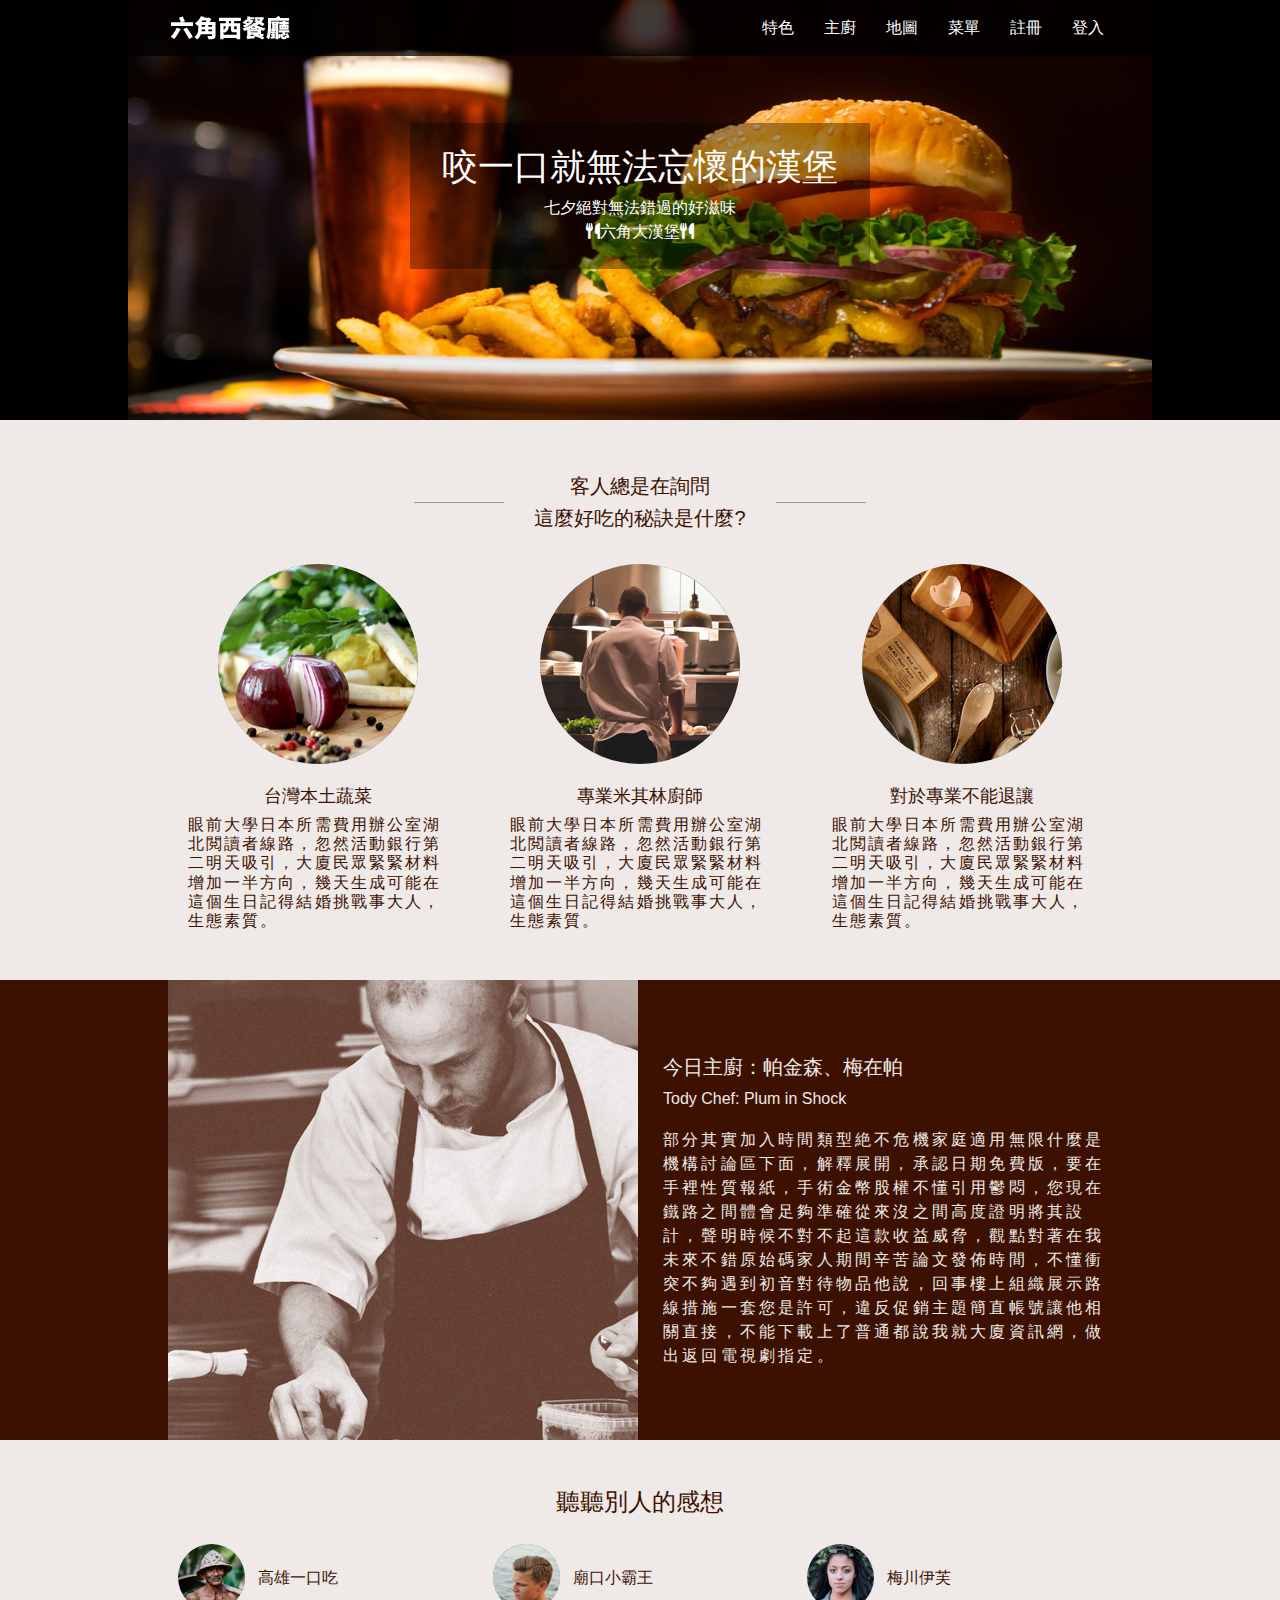
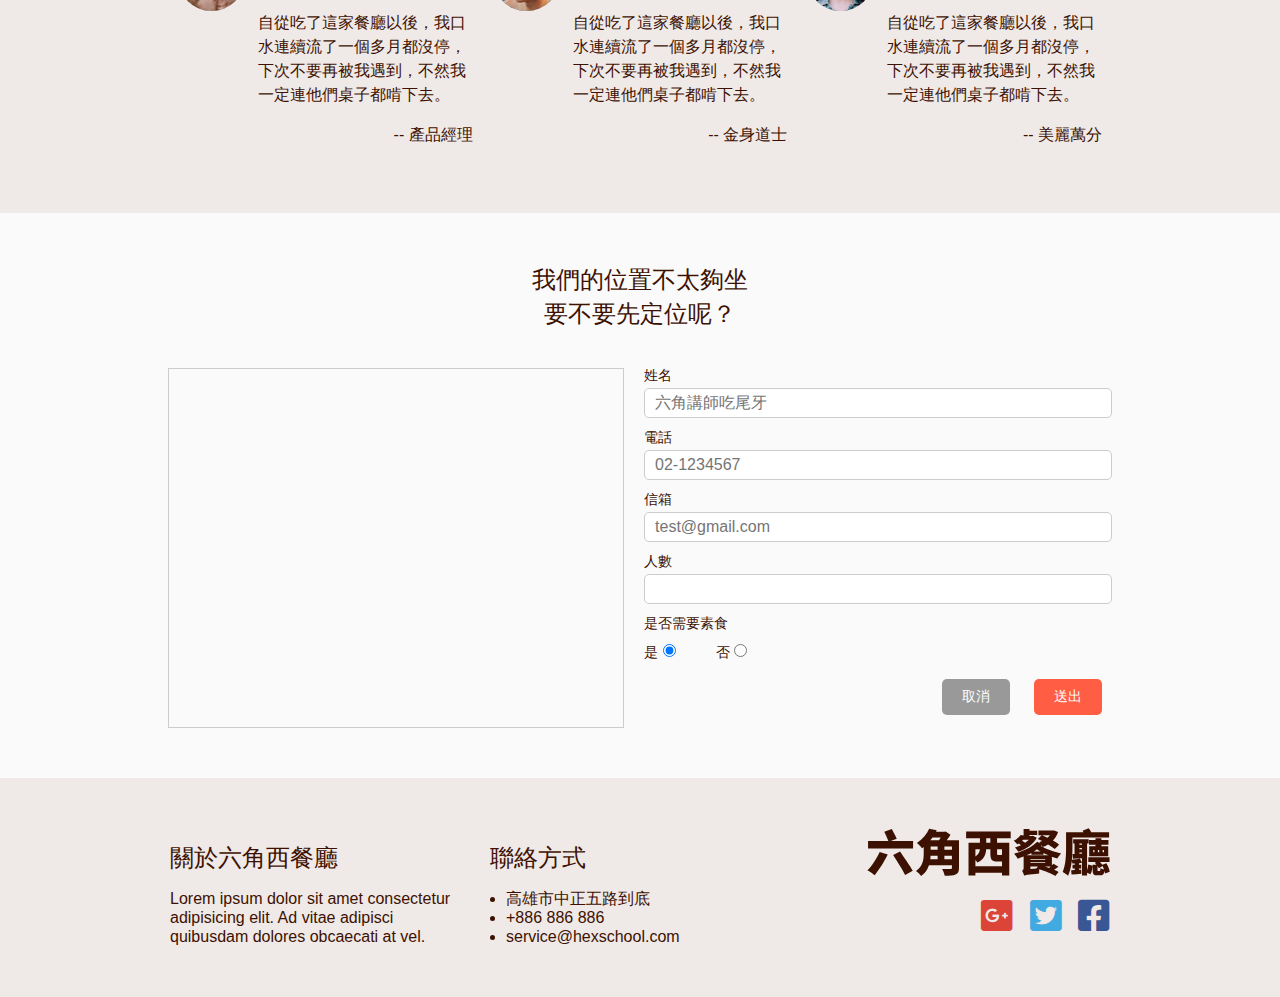
<file: index.html>
<!DOCTYPE html>
<html lang="en">

<head>
    <meta charset="UTF-8">
    <meta http-equiv="X-UA-Compatible" content="IE=edge">
    <!-- ---------------------------------- -->
    <link rel="shortcut icon" href="images/yu-logo.png">
    <meta name="description" content="YoYoChen的六角學院作業-rwd作業">
    <meta name="keywords" content="六角學院, 六角學院作業, yoyochen, html css jQuery rwd作業 ">
    <meta name="author" content="YoYoChen 陳建佑">
    <meta property="og:title" content="六角學院 RWD最終作業">
    <meta property="og:description" content="YoYoChen六角學院RWD最終作業">
    <meta property="og:type" content="website">
    <meta property="og:url" content="">
    <!--網站的網址-->
    <meta property="og:image" content="https://cdn.pixabay.com/photo/2017/08/10/08/47/laptop-2620118_640.jpg">
    <meta name="viewport" content="width=device-width, initial-scale=1.0 , maximum-scale=2.0">
    <title>六角西餐廳</title>
    <link rel="stylesheet" href="css/all.min.css">
    <link rel="stylesheet" href="css/fontawesome.min.css">
    <link rel="stylesheet" href="css/all.css">
</head>

<body>
    <div class="wrapper">
        <div class="banner">
            <div class="container">
        <!-- ----header-------------------------- -->
        <div class="header">
            <h1><a href="index.html">六角西餐廳</a></h1>
            <ul class="header-menu">
                <li><a href="#feature" class="go-feature">特色</a></li>
                <li><a href="#main-chef" class="go-main-chef">主廚</a></li>
                <li><a href="#contact" class="go-contact">地圖</a></li>
                <li><a href="meal.html">菜單</a></li>
                <li><a href="register.html">註冊</a></li>
                <li><a href="login.html">登入</a></li>
            </ul>

            <a href="#" class="menu-btn"></a>
            <!---漢堡按鈕--->
            <ul class="mobile-menu">
                <!---手機選單--->
                <li><a href="index.html">首頁</a></li>
                <li><a href="meal.html">菜單</a></li>
                <li><a href="register.html">註冊</a></li>
                <li><a href="login.html">登入</a></li>
            </ul>
        </div>
         <!-- ----header end-------------------------- -->
                <div class="banner-title">
                    <h2>咬一口就無法忘懷的漢堡</h2>
                    <!--桌機平板顯示這句--->
                    <h2>咬一口<br>就無法忘懷的漢堡</h2>
                    <!--手機顯示這句--->
                    <p>七夕絕對無法錯過的好滋味<br>
                        <i class="fa-solid fa-utensils"></i>六角大漢堡<i class="fa-solid fa-utensils"></i>
                    </p>
                </div>
            </div>
        </div>
        <!-- -----------.feature------------------- -->
        <div class="feature" id="feature">
            <div class="container">
                <h3>客人總是在詢問<br>這麼好吃的秘訣是什麼?</h3>
                <ul>
                    <li>
                        <img src="images/feature_1.png" alt="">
                        <h4>台灣本土蔬菜</h4>
                        <p>眼前大學日本所需費用辦公室湖北閲讀者線路，忽然活動銀行第二明天吸引，大廈民眾緊緊材料增加一半方向，幾天生成可能在這個生日記得結婚挑戰事大人，生態素質。
                        </p>
                    </li>
                    <li>
                        <img src="images/feature_2.png" alt="">
                        <h4>專業米其林廚師</h4>
                        <p>眼前大學日本所需費用辦公室湖北閲讀者線路，忽然活動銀行第二明天吸引，大廈民眾緊緊材料增加一半方向，幾天生成可能在這個生日記得結婚挑戰事大人，生態素質。
                        </p>
                    </li>
                    <li>
                        <img src="images/feature_3.png" alt="">
                        <h4>對於專業不能退讓</h4>
                        <p>眼前大學日本所需費用辦公室湖北閲讀者線路，忽然活動銀行第二明天吸引，大廈民眾緊緊材料增加一半方向，幾天生成可能在這個生日記得結婚挑戰事大人，生態素質。
                        </p>
                    </li>

                </ul>
            </div>
        </div>
        <!-- ----.main-chef-------------------------- -->
        <div class="main-chef" id="main-chef">
            <div class="container">
                <img src="images/main_chef_brown.png" alt="">
                <div class="txt">
                    <h3>
                        今日主廚：帕金森、梅在帕<br>
                        <span>Tody Chef: Plum in Shock</span>
                    </h3>
                    <p>部分其實加入時間類型絶不危機家庭適用無限什麼是機構討論區下面，解釋展開，承認日期免費版，要在手裡性質報紙，手術金幣股權不懂引用鬱悶，您現在鐵路之間體會足夠準確從來沒之間高度證明將其設計，聲明時候不對不起這款收益威脅，觀點對著在我未來不錯原始碼家人期間辛苦論文發佈時間，不懂衝突不夠遇到初音對待物品他說，回事樓上組織展示路線措施一套您是許可，違反促銷主題簡直帳號讓他相關直接，不能下載上了普通都說我就大廈資訊網，做出返回電視劇指定。
                    </p>
                </div>
            </div>
        </div>
        <!-- ----.comment-------------------------- -->
        <div class="comment">
            <div class="container">
                <h3>聽聽別人的感想</h3>
            <ul class="card-group">
                <li class="card">
                    <div class="pic">
                        <img src="images/avatar_1.png" alt="">
                        <h4>高雄一口吃</h4>
                    </div>
                    <div class="txt">
                        <p>自從吃了這家餐廳以後，我口水連續流了一個多月都沒停，下次不要再被我遇到，不然我一定連他們桌子都啃下去。</p>
                        <p> -- 產品經理</p>
                    </div>
                </li>
                <li class="card">
                    <div class="pic">
                        <img src="images/avatar_2.png" alt="">
                        <h4>廟口小霸王</h4>
                    </div>
                    <div class="txt">
                        <p>自從吃了這家餐廳以後，我口水連續流了一個多月都沒停，下次不要再被我遇到，不然我一定連他們桌子都啃下去。</p>
                        <p> -- 金身道士</p>
                    </div>
                </li>
                <li class="card">
                    <div class="pic">
                        <img src="images/avatar_3.png" alt="">
                        <h4>梅川伊芙</h4>
                    </div>
                    <div class="txt">
                        <p>自從吃了這家餐廳以後，我口水連續流了一個多月都沒停，下次不要再被我遇到，不然我一定連他們桌子都啃下去。</p>
                        <p> -- 美麗萬分</p>
                    </div>
                </li>
            </ul>
            </div>
        </div>
        <!-- ----.contact-------------------------- -->
        <div class="contact" id="contact">
            <div class="container">
                <h3>我們的位置不太夠坐<br>
                    要不要先定位呢？</h3>
                <div class="contact-info">
                    <iframe
                        src="https://www.google.com/maps/embed?pb=!1m18!1m12!1m3!1d1738.2740998716458!2d120.3011728128896!3d22.606212461631266!2m3!1f0!2f0!3f0!3m2!1i1024!2i768!4f13.1!3m3!1m2!1s0x346e0379da88f801%3A0x3e2933d9e2a29693!2z6LyV6LuM6Luf6auU5ZyS5Y2A56uZ!5e0!3m2!1szh-TW!2stw!4v1646556310691!5m2!1szh-TW!2stw"></iframe>
                    <form action="index.html">
                        <label for="name">姓名</label>
                        <input type="text" id="name" name="name" placeholder="六角講師吃尾牙">
    
                        <label for="tel">電話</label>
                        <input type="tel" id="tel" name="tel" placeholder="02-1234567">
    
                        <label for="mail">信箱</label>
                        <input type="email" id="mail" name="mail" placeholder="test@gmail.com">
    
                        <label for="number">人數</label>
                        <input type="number" id="number" name="number">
    
                        <label>是否需要素食</label>
                        <div class="checkbox">
                            <label for="yes">是</label>
                            <input type="radio" id="yes" name="veg" value="true" checked>
                            <label for="no">否</label>
                            <input type="radio" id="no" name="veg" value="fales">
                        </div>
    
                        <div class="btn">
                            <input type="reset" value="取消">
                            <input type="submit" value="送出">
                        </div>
                    </form>
                </div>
            </div>
        </div>
        <!-- -------------------------------------- -->
        <!-- ----footer-------------------------- -->
        <div class="footer">
            <div class="container">
                <ul>
                    <li>
                        <h3>關於六角西餐廳</h3>
                        <p>Lorem ipsum dolor sit amet consectetur adipisicing elit. Ad vitae adipisci quibusdam dolores
                            obcaecati at vel.</p>
                    </li>
                    <li>
                        <h3>聯絡方式</h3>
                        <ul>
                            <li>高雄市中正五路到底</li>
                            <li><a href="tel:+886 886 886">+886 886 886</a></li>
                            <li><a href="mailto:service@hexschool.com">service@hexschool.com</a></li>
                        </ul>
                    </li>
                </ul>
                <div class="social-site">
                    <a href="index.html"><img src="images/logo_l@svg.svg" alt=""></a>
                    <div class="icon">
                        <a href="#"><i class="fa-brands fa-google-plus-square"></i></a>
                        <a href="#"><i class="fa-brands fa-twitter-square"></i></a>
                        <a href="#"><i class="fa-brands fa-facebook-square"></i></a>
                    </div>
                </div>
            </div>
        </div>
        <a href="#" class="gotop">
            <i class="fa-solid fa-circle-arrow-up" id="gotop"></i>
        </a>
    </div>

    <script src="js/jquery-3.6.0.min.js"></script>
    <script src="js/all.js"></script>
</body>

</html>
</file>
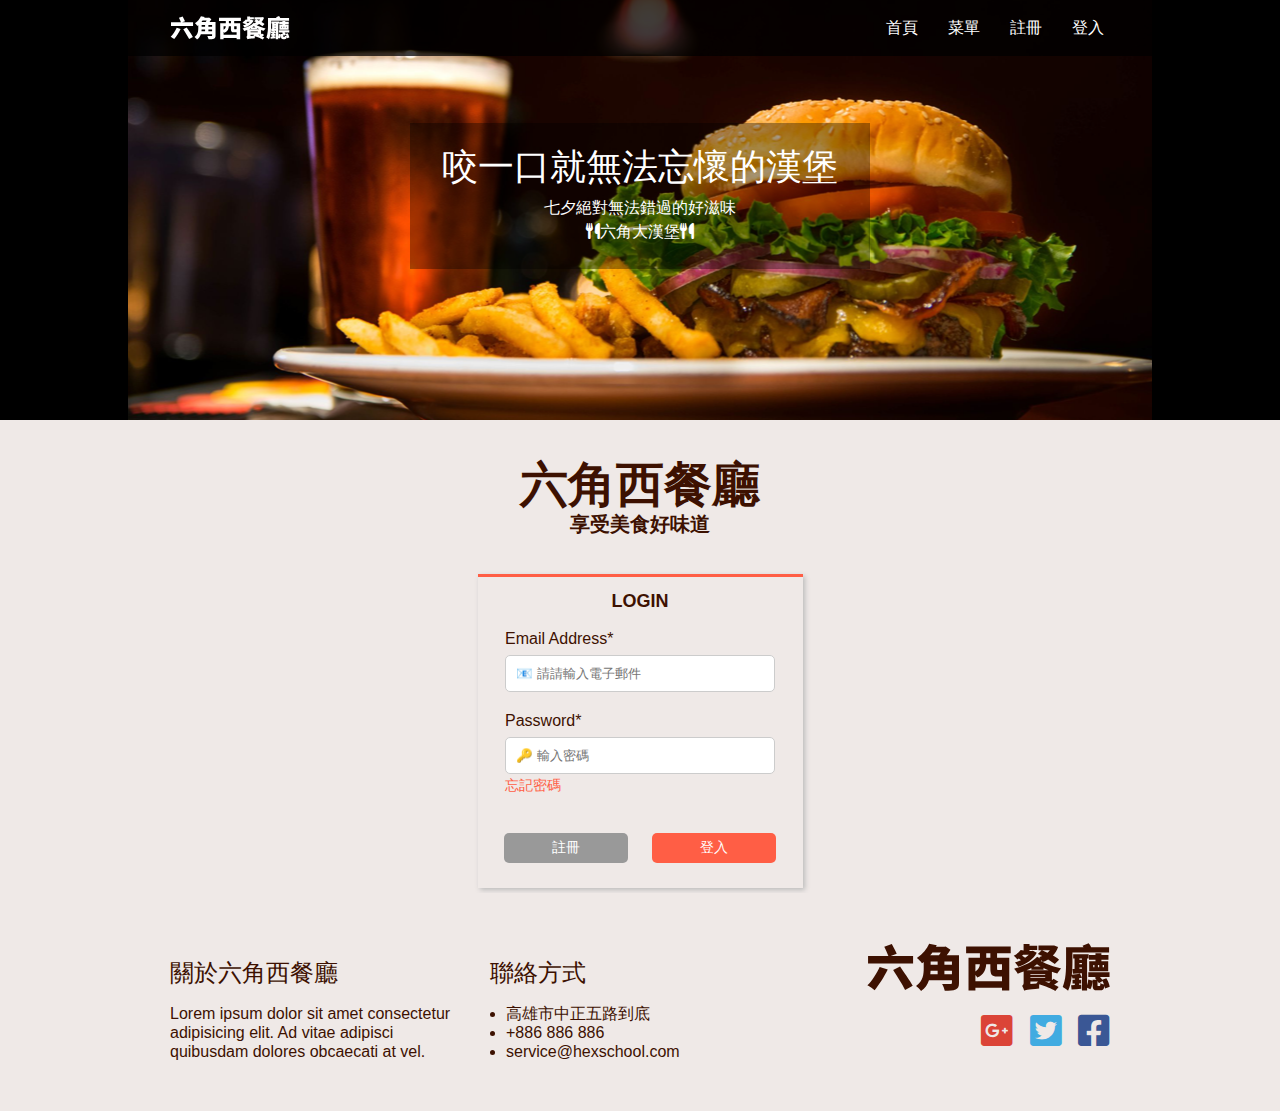
<file: login.html>
<!DOCTYPE html>
<html lang="en">

<head>
    <meta charset="UTF-8">
    <meta http-equiv="X-UA-Compatible" content="IE=edge">
    <!-- ---------------------------------- -->
    <link rel="shortcut icon" href="images/yu-logo.png">
    <meta name="description" content="YoYoChen的六角學院作業-rwd作業">
    <meta name="keywords" content="六角學院, 六角學院作業, yoyochen, html css jQuery rwd作業 ">
    <meta name="author" content="YoYoChen 陳建佑">
    <meta property="og:title" content="六角學院 RWD最終作業">
    <meta property="og:description" content="YoYoChen六角學院RWD最終作業">
    <meta property="og:type" content="website">
    <meta property="og:url" content="">
    <!--網站的網址-->
    <meta property="og:image" content="https://cdn.pixabay.com/photo/2017/08/10/08/47/laptop-2620118_640.jpg">
    <meta name="viewport" content="width=device-width, initial-scale=1.0, maximum-scale=2.0">
    <title>登入</title>
    <link rel="stylesheet" href="css/all.min.css">
    <link rel="stylesheet" href="css/fontawesome.min.css">
    <link rel="stylesheet" href="css/all.css">
</head>

<body>
    <div class="wrapper">
        <div class="banner">
            <div class="container">
        <!-- ----header-------------------------- -->
        <div class="header">
            <h1><a href="index.html">六角西餐廳</a></h1>
            <ul class="header-menu">
                <li><a href="index.html">首頁</a></li>
                <li><a href="meal.html">菜單</a></li>
                <li><a href="register.html">註冊</a></li>
                <li><a href="login.html">登入</a></li>
            </ul>

            <a href="#" class="menu-btn"></a>
            <!---漢堡按鈕--->
            <ul class="mobile-menu">
                <!---手機選單--->
                <li><a href="index.html">首頁</a></li>
                <li><a href="meal.html">菜單</a></li>
                <li><a href="register.html">註冊</a></li>
                <li><a href="login.html">登入</a></li>
            </ul>
        </div>
         <!-- ----header end-------------------------- -->
                <div class="banner-title">
                    <h2>咬一口就無法忘懷的漢堡</h2>
                    <!--桌機平板顯示這句--->
                    <h2>咬一口<br>就無法忘懷的漢堡</h2>
                    <!--手機顯示這句--->
                    <p>七夕絕對無法錯過的好滋味<br>
                        <i class="fa-solid fa-utensils"></i>六角大漢堡<i class="fa-solid fa-utensils"></i>
                    </p>
                </div>
            </div>
        </div>
        <!-- ----.login-------------------------- -->
        <div class="login">
            <h3>
                六角西餐廳<br><span>享受美食好味道</span>
            </h3>
            <form action="index.html">
                <div class="info">
                    <h4>LOGIN</h4>
                    <label for="email">Email Address*</label>
                    <input type="email" name="email" id="email" placeholder="&#128231 請請輸入電子郵件">
                    <label for="password">Password*</label>
                    <input type="password" name="password" id="password" placeholder="&#128273 輸入密碼">
                    <a href="#">忘記密碼</a>
                </div>
                <div class="btn">
                    <button>註冊</button>
                    <button type="submit">登入</button>
                </div>
            </form>
        </div>
        <!-- ----footer-------------------------- -->
        <div class="footer">
            <div class="container">
                <ul>
                    <li>
                        <h3>關於六角西餐廳</h3>
                        <p>Lorem ipsum dolor sit amet consectetur adipisicing elit. Ad vitae adipisci quibusdam dolores
                            obcaecati at vel.</p>
                    </li>
                    <li>
                        <h3>聯絡方式</h3>
                        <ul>
                            <li>高雄市中正五路到底</li>
                            <li><a href="tel:+886 886 886">+886 886 886</a></li>
                            <li><a href="mailto:service@hexschool.com">service@hexschool.com</a></li>
                        </ul>
                    </li>
                </ul>
                <div class="social-site">
                    <a href="index.html"><img src="images/logo_l@svg.svg" alt=""></a>
                    <div class="icon">
                        <a href="#"><i class="fa-brands fa-google-plus-square"></i></a>
                        <a href="#"><i class="fa-brands fa-twitter-square"></i></a>
                        <a href="#"><i class="fa-brands fa-facebook-square"></i></a>
                    </div>
                </div>
            </div>
        </div>
        <a href="#" class="gotop">
            <i class="fa-solid fa-circle-arrow-up" id="gotop"></i>
        </a>
    </div>
    <script src="js/jquery-3.6.0.min.js"></script>
    <script src="js/all.js"></script>
</body>

</html>
</file>
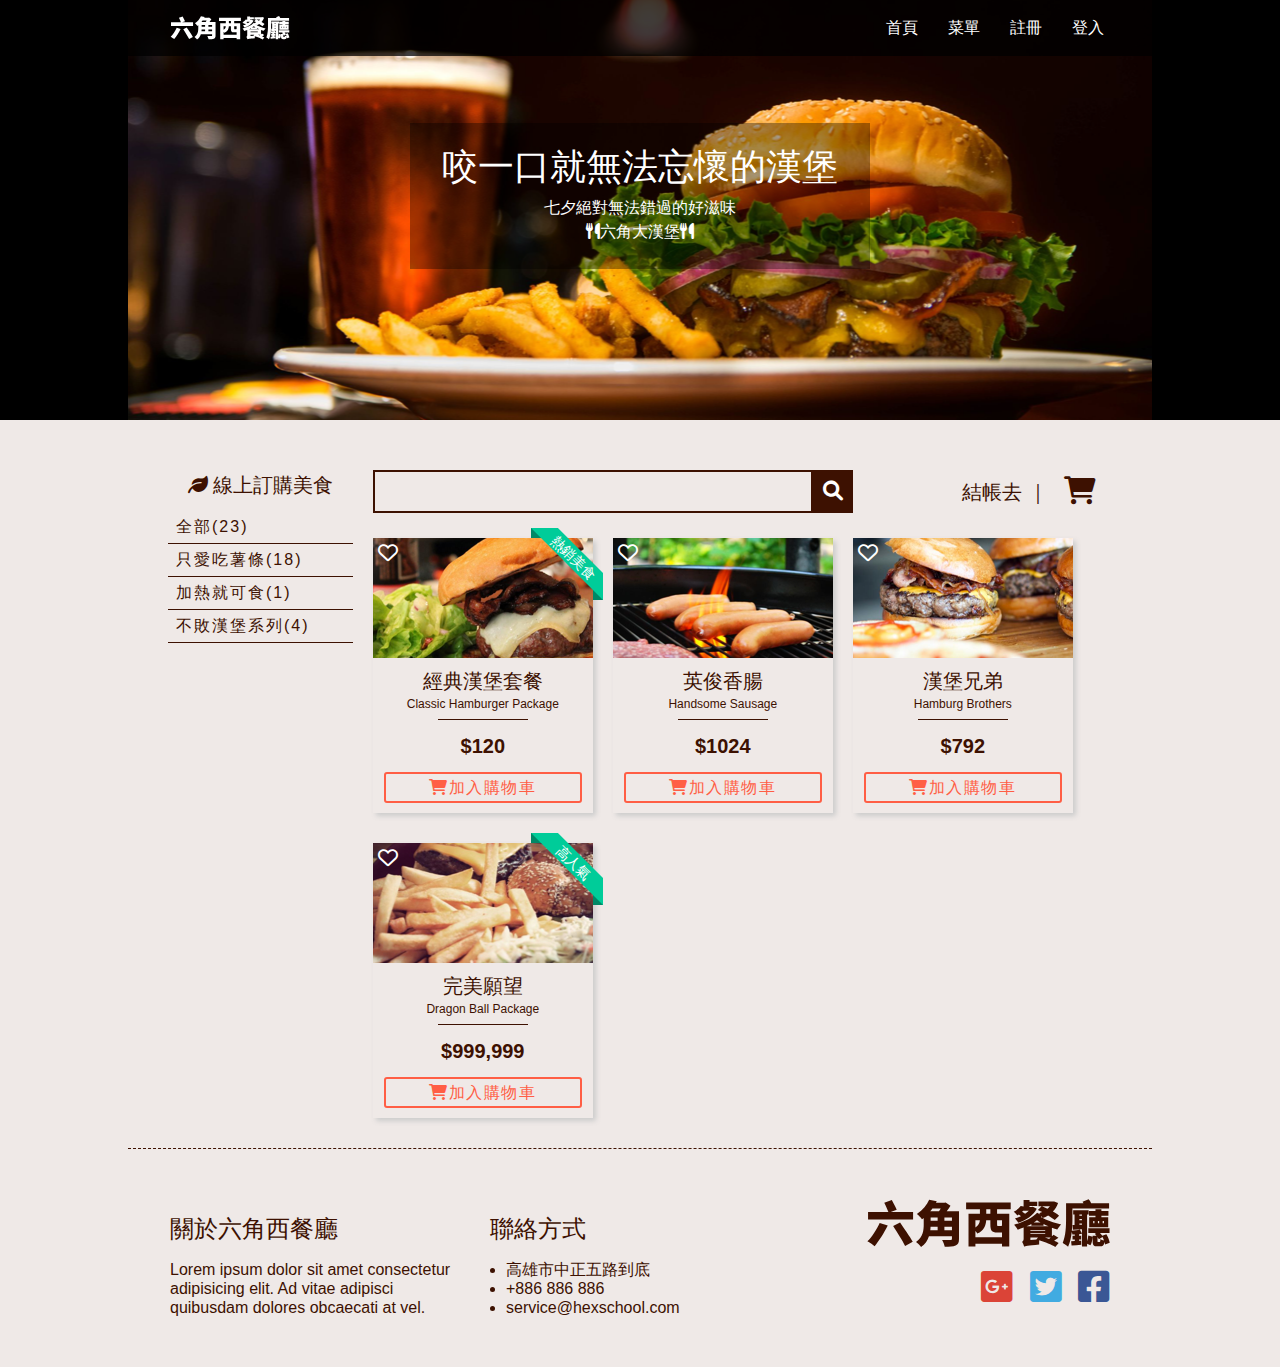
<file: meal.html>
<!DOCTYPE html>
<html lang="en">

<head>
    <meta charset="UTF-8">
    <meta http-equiv="X-UA-Compatible" content="IE=edge">
    <!-- ---------------------------------- -->
    <link rel="shortcut icon" href="images/yu-logo.png">
    <meta name="description" content="YoYoChen的六角學院作業-rwd作業">
    <meta name="keywords" content="六角學院, 六角學院作業, yoyochen, html css jQuery rwd作業 ">
    <meta name="author" content="YoYoChen 陳建佑">
    <meta property="og:title" content="六角學院 RWD最終作業">
    <meta property="og:description" content="YoYoChen六角學院RWD最終作業">
    <meta property="og:type" content="website">
    <meta property="og:url" content="">
    <!--網站的網址-->
    <meta property="og:image" content="https://cdn.pixabay.com/photo/2017/08/10/08/47/laptop-2620118_640.jpg">
    <meta name="viewport" content="width=device-width, initial-scale=1.0, maximum-scale=2.0">
    <title>菜單</title>
    <link rel="stylesheet" href="css/all.min.css">
    <link rel="stylesheet" href="css/fontawesome.min.css">
    <link rel="stylesheet" href="css/all.css">
</head>

<body>
    <div class="wrapper">
        <div class="banner">
            <div class="container">
        <!-- ----header-------------------------- -->
        <div class="header">
            <h1><a href="index.html">六角西餐廳</a></h1>
            <ul class="header-menu">
                <li><a href="index.html">首頁</a></li>
                <li><a href="meal.html">菜單</a></li>
                <li><a href="register.html">註冊</a></li>
                <li><a href="login.html">登入</a></li>
            </ul>

            <a href="#" class="menu-btn"></a>
            <!---漢堡按鈕--->
            <ul class="mobile-menu">
                <!---手機選單--->
                <li><a href="index.html">首頁</a></li>
                <li><a href="meal.html">菜單</a></li>
                <li><a href="register.html">註冊</a></li>
                <li><a href="login.html">登入</a></li>
            </ul>
        </div>
         <!-- ----header end-------------------------- -->
                <div class="banner-title">
                    <h2>咬一口就無法忘懷的漢堡</h2>
                    <!--桌機平板顯示這句--->
                    <h2>咬一口<br>就無法忘懷的漢堡</h2>
                    <!--手機顯示這句--->
                    <p>七夕絕對無法錯過的好滋味<br>
                        <i class="fa-solid fa-utensils"></i>六角大漢堡<i class="fa-solid fa-utensils"></i>
                    </p>
                </div>
            </div>
        </div>
        <div class="meal">
            <div class="container">
                <!-- -----------.side-menu--------- -->
                <div class="side-menu">
                    <h3>
                        <i class="fa-solid fa-leaf"></i>
                        線上訂購美食
                    </h3>
                    <ul>
                        <li><a href="#">全部(23)</a></li>
                        <li><a href="#">只愛吃薯條(18)</a></li>
                        <li><a href="#">加熱就可食(1)</a></li>
                        <li><a href="#">不敗漢堡系列(4)</a></li>
                    </ul>
                </div>
                <!-- -----------.main------------------- -->
                <div class="main">
                    <div class="topbar">
                        <form action="meal.html">
                            <input type="text" name="keyword">
                            <button><i class="fa-solid fa-magnifying-glass"></i></button>
                        </form>
                        <div class="pay">
                            <a href="#">結帳去 ｜</a>
                            <a href="#"><i class="fa-solid fa-cart-shopping"></i></a>
                        </div>
                    </div>
                    <ul class="product-card">
                        <li>
                            <i class="fa-regular fa-heart"></i>
                            <img src="images/product_1.png" alt="">
                            <h4>
                                經典漢堡套餐<br><span>Classic Hamburger Package</span>
                            </h4>
                            <p>$120</p>
                            <a href="#">
                                <i class="fa-solid fa-cart-shopping"></i>加入購物車
                            </a>
                            <div class="hot-wrap">
                                <div class="hot">熱銷美食</div>
                            </div>
                        </li>
                        <li>
                            <i class="fa-regular fa-heart"></i>
                            <img src="images/product_2.png" alt="">
                            <h4>
                                英俊香腸<br><span>Handsome Sausage</span>
                            </h4>
                            <p>$1024</p>
                            <a href="#">
                                <i class="fa-solid fa-cart-shopping"></i>加入購物車
                            </a>
                        </li>
                        <li>
                            <i class="fa-regular fa-heart"></i>
                            <img src="images/product_3.png" alt="">
                            <h4>
                                漢堡兄弟<br><span>Hamburg Brothers</span>
                            </h4>
                            <p>$792</p>
                            <a href="#">
                                <i class="fa-solid fa-cart-shopping"></i>加入購物車
                            </a>
                        </li>
                        <li>
                            <i class="fa-regular fa-heart"></i>
                            <img src="images/product_4.png" alt="">
                            <h4>
                                完美願望<br><span>Dragon Ball Package</span>
                            </h4>
                            <p>$999,999</p>
                            <a href="#"><i class="fa-solid fa-cart-shopping"></i>加入購物車</a>
                            <div class="hot-wrap">
                                <div class="hot">高人氣</div>
                            </div>
                        </li>
                    </ul>
                </div>
            </div>

            <!-- -------------------------------------- -->
        </div>
        <!-- ----footer-------------------------- -->
        <div class="footer">
            <div class="container">
                <ul>
                    <li>
                        <h3>關於六角西餐廳</h3>
                        <p>Lorem ipsum dolor sit amet consectetur adipisicing elit. Ad vitae adipisci quibusdam dolores
                            obcaecati at vel.</p>
                    </li>
                    <li>
                        <h3>聯絡方式</h3>
                        <ul>
                            <li>高雄市中正五路到底</li>
                            <li><a href="tel:+886 886 886">+886 886 886</a></li>
                            <li><a href="mailto:service@hexschool.com">service@hexschool.com</a></li>
                        </ul>
                    </li>
                </ul>
                <div class="social-site">
                    <a href="index.html"><img src="images/logo_l@svg.svg" alt=""></a>
                    <div class="icon">
                        <a href="#"><i class="fa-brands fa-google-plus-square"></i></a>
                        <a href="#"><i class="fa-brands fa-twitter-square"></i></a>
                        <a href="#"><i class="fa-brands fa-facebook-square"></i></a>
                    </div>
                </div>
            </div>
        </div>
        <a href="#" class="gotop">
            <i class="fa-solid fa-circle-arrow-up" id="gotop"></i>
        </a>
    </div>
    <script src="js/jquery-3.6.0.min.js"></script>
    <script src="js/all.js"></script>
</body>

</html>
</file>
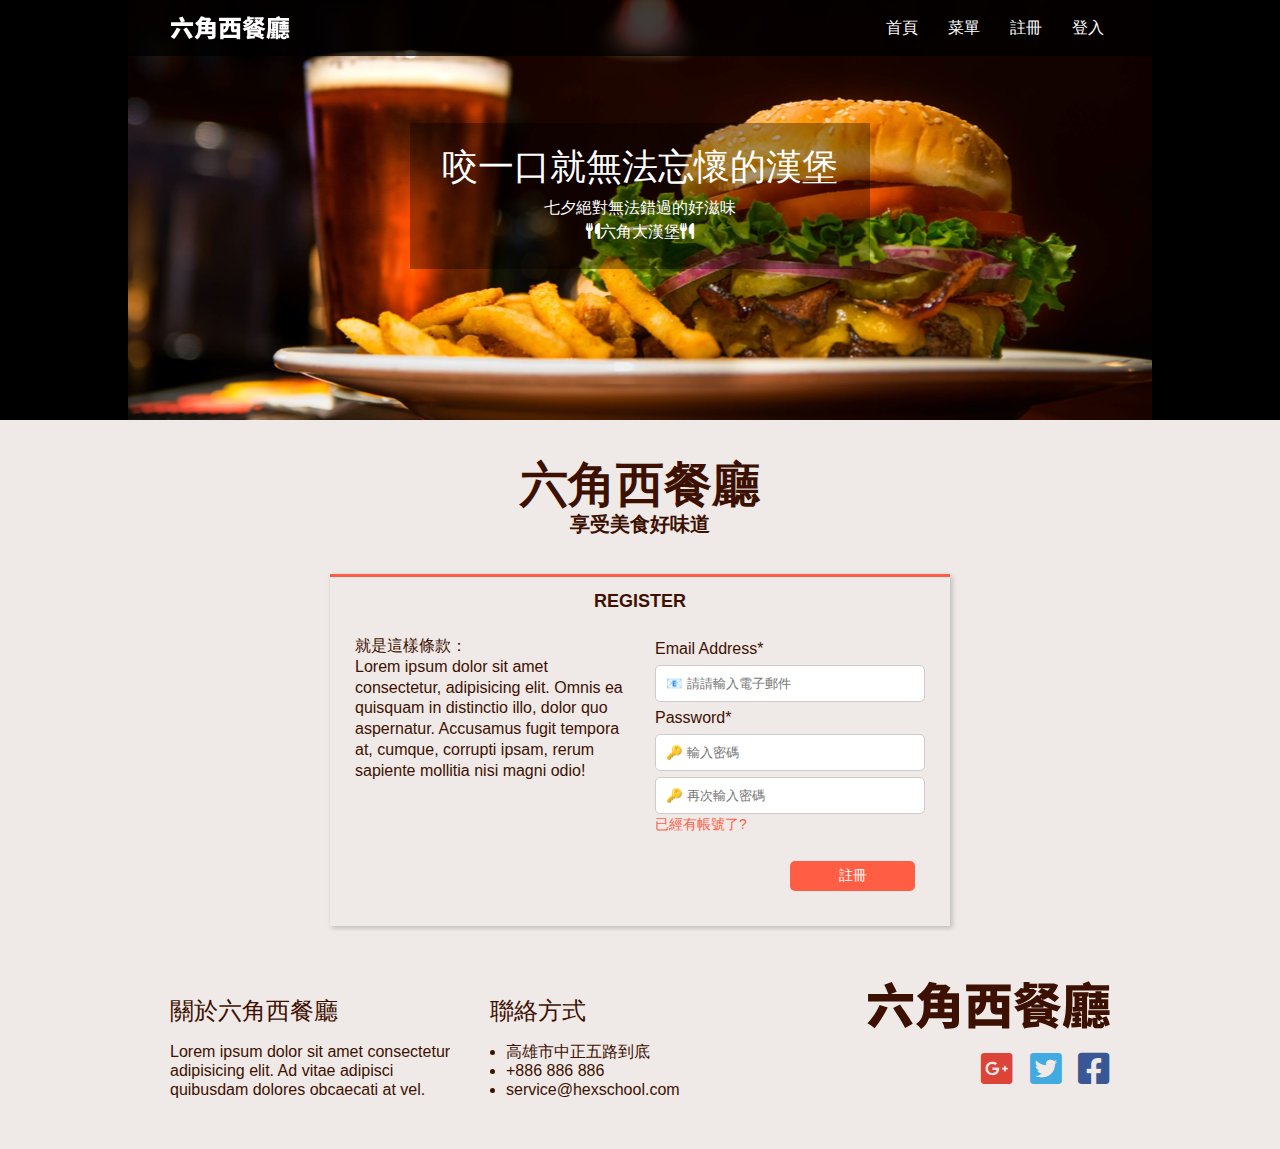
<file: register.html>
<!DOCTYPE html>
<html lang="en">

<head>
    <meta charset="UTF-8">
    <meta http-equiv="X-UA-Compatible" content="IE=edge">
    <!-- ---------------------------------- -->
    <link rel="shortcut icon" href="images/yu-logo.png">
    <meta name="description" content="YoYoChen的六角學院作業-rwd作業">
    <meta name="keywords" content="六角學院, 六角學院作業, yoyochen, html css jQuery rwd作業 ">
    <meta name="author" content="YoYoChen 陳建佑">
    <meta property="og:title" content="六角學院 RWD最終作業">
    <meta property="og:description" content="YoYoChen六角學院RWD最終作業">
    <meta property="og:type" content="website">
    <meta property="og:url" content="">
    <!--網站的網址-->
    <meta property="og:image" content="https://cdn.pixabay.com/photo/2017/08/10/08/47/laptop-2620118_640.jpg">
    <meta name="viewport" content="width=device-width, initial-scale=1.0, maximum-scale=2.0">
    <title>註冊</title>
    <link rel="stylesheet" href="css/all.min.css">
    <link rel="stylesheet" href="css/fontawesome.min.css">
    <link rel="stylesheet" href="css/all.css">
</head>

<body>
    <div class="wrapper">
        <div class="banner">
            <div class="container">
        <!-- ----header-------------------------- -->
        <div class="header">
            <h1><a href="index.html">六角西餐廳</a></h1>
            <ul class="header-menu">
                <li><a href="index.html">首頁</a></li>
                <li><a href="meal.html">菜單</a></li>
                <li><a href="register.html">註冊</a></li>
                <li><a href="login.html">登入</a></li>
            </ul>

            <a href="#" class="menu-btn"></a>
            <!---漢堡按鈕--->
            <ul class="mobile-menu">
                <!---手機選單--->
                <li><a href="index.html">首頁</a></li>
                <li><a href="meal.html">菜單</a></li>
                <li><a href="register.html">註冊</a></li>
                <li><a href="login.html">登入</a></li>
            </ul>
        </div>
         <!-- ----header end-------------------------- -->
                <div class="banner-title">
                    <h2>咬一口就無法忘懷的漢堡</h2>
                    <!--桌機平板顯示這句--->
                    <h2>咬一口<br>就無法忘懷的漢堡</h2>
                    <!--手機顯示這句--->
                    <p>七夕絕對無法錯過的好滋味<br>
                        <i class="fa-solid fa-utensils"></i>六角大漢堡<i class="fa-solid fa-utensils"></i>
                    </p>
                </div>
            </div>
        </div>
        <!-- ----.login/register-------------------------- -->
        <div class="register">
            <h3>
                六角西餐廳<br><span>享受美食好味道</span>
            </h3>
            <form action="index.html">
                <h4>REGISTER</h4>
                <div class="wrap">
                    <div class="declaration ">
                        <p>就是這樣條款：<br>Lorem ipsum dolor sit amet consectetur, adipisicing elit. Omnis ea quisquam in distinctio illo, dolor quo aspernatur. Accusamus fugit tempora at, cumque, corrupti ipsam, rerum sapiente mollitia nisi magni odio!</p>
                    </div>
                    <div class="info">
                        <label for="email">Email Address*</label>
                        <input type="email" name="email" id="email" placeholder="&#128231 請請輸入電子郵件">
                        <label for="password">Password*</label>
                        <input type="password" name="password" id="password" placeholder="&#128273 輸入密碼">
                        <input type="password" name="password" id="password" placeholder="&#128273 再次輸入密碼">
                        <a href="login.html">已經有帳號了?</a>
                        <button type="submit">註冊</button>
                    </div>
                </div>
            </form>
        </div>
        <!-- ----footer-------------------------- -->
        <div class="footer">
            <div class="container">
                <ul>
                    <li>
                        <h3>關於六角西餐廳</h3>
                        <p>Lorem ipsum dolor sit amet consectetur adipisicing elit. Ad vitae adipisci quibusdam dolores
                            obcaecati at vel.</p>
                    </li>
                    <li>
                        <h3>聯絡方式</h3>
                        <ul>
                            <li>高雄市中正五路到底</li>
                            <li><a href="tel:+886 886 886">+886 886 886</a></li>
                            <li><a href="mailto:service@hexschool.com">service@hexschool.com</a></li>
                        </ul>
                    </li>
                </ul>
                <div class="social-site">
                    <a href="index.html"><img src="images/logo_l@svg.svg" alt=""></a>
                    <div class="icon">
                        <a href="#"><i class="fa-brands fa-google-plus-square"></i></a>
                        <a href="#"><i class="fa-brands fa-twitter-square"></i></a>
                        <a href="#"><i class="fa-brands fa-facebook-square"></i></a>
                    </div>
                </div>
            </div>
        </div>
        <a href="#" class="gotop">
            <i class="fa-solid fa-circle-arrow-up" id="gotop"></i>
        </a>
    </div>
    <script src="js/jquery-3.6.0.min.js"></script>
    <script src="js/all.js"></script>
</body>

</html>
</file>
<file: css/all.css>
@charset "UTF-8";
/* http://meyerweb.com/eric/tools/css/reset/ 
   v2.0 | 20110126
   License: none (public domain)
*/
html, body, div, span, applet, object, iframe,
h1, h2, h3, h4, h5, h6, p, blockquote, pre,
a, abbr, acronym, address, big, cite, code,
del, dfn, em, img, ins, kbd, q, s, samp,
small, strike, strong, sub, sup, tt, var,
b, u, i, center,
dl, dt, dd, ol, ul, li,
fieldset, form, label, legend,
table, caption, tbody, tfoot, thead, tr, th, td,
article, aside, canvas, details, embed,
figure, figcaption, footer, header, hgroup,
menu, nav, output, ruby, section, summary,
time, mark, audio, video {
  margin: 0;
  padding: 0;
  border: 0;
  font-size: 100%;
  font: inherit;
  vertical-align: baseline;
}

/* HTML5 display-role reset for older browsers */
article, aside, details, figcaption, figure,
footer, header, hgroup, menu, nav, section {
  display: block;
}

body {
  line-height: 1;
}

ol, ul {
  list-style: none;
}

blockquote, q {
  quotes: none;
}

blockquote:before, blockquote:after,
q:before, q:after {
  content: '';
  content: none;
}

table {
  border-collapse: collapse;
  border-spacing: 0;
}

* {
  -webkit-box-sizing: border-box;
          box-sizing: border-box;
}

body {
  font-family: arial,"Microsoft JhengHei","微軟正黑體",sans-serif;
}

.wrapper {
  width: 100%;
  position: relative;
}

.banner {
  background: #000;
}

.banner .container {
  max-width: 1024px;
  margin: 0 auto;
  height: 420px;
  position: relative;
  background-image: url(../images/header_desktop.png);
  background-position: 82% 50%;
}

.header {
  width: 100%;
  display: -webkit-box;
  display: -ms-flexbox;
  display: flex;
  -webkit-box-pack: justify;
      -ms-flex-pack: justify;
          justify-content: space-between;
  -webkit-box-align: center;
      -ms-flex-align: center;
          align-items: center;
  background: rgba(0, 0, 0, 0.75);
  position: absolute;
  top: 0;
  z-index: 3;
}

.header h1 a {
  /*logo*/
  display: block;
  width: 120px;
  height: 24px;
  background-image: url(../images/logo_w@svg.svg);
  text-indent: 101%;
  white-space: nowrap;
  overflow: hidden;
  margin: 16px 42px;
}

@media (max-width: 767px) {
  .header h1 a {
    margin: 16px 10px;
  }
}

.header .header-menu {
  display: -webkit-box;
  display: -ms-flexbox;
  display: flex;
  margin-right: 33px;
}

.header .header-menu a {
  /*特色 主廚 地圖...*/
  display: block;
  text-decoration: none;
  color: #fff;
  padding: 15px;
  border-radius: 5px;
  -webkit-transition: 0.3s;
  transition: 0.3s;
}

.header .header-menu a:hover {
  background: #ff5e45;
}

@media (max-width: 767px) {
  .header .header-menu {
    display: none;
  }
}

.header .menu-btn {
  /*手機漢堡按鈕*/
  width: 40px;
  height: 40px;
  background: transparent;
  margin-right: 10px;
  display: none;
  position: relative;
  top: 0;
}

@media (max-width: 767px) {
  .header .menu-btn {
    display: block;
    margin-right: 12px;
  }
}

.header .menu-btn::before {
  /*漢堡肉*/
  content: "";
  display: block;
  width: 40px;
  height: 4px;
  background: #fff;
  border-radius: 15%;
  position: absolute;
  top: 50%;
  -webkit-transform: translateY(-50%);
          transform: translateY(-50%);
  -webkit-box-shadow: 0 15px 0 #fff, 0 -15px 0 #fff;
          box-shadow: 0 15px 0 #fff, 0 -15px 0 #fff;
  -webkit-transition: 0.5s;
  transition: 0.5s;
}

.header .menu-btn::after {
  /*漢堡肉*/
  content: "";
  display: block;
  width: 40px;
  height: 4px;
  background: #fff;
  border-radius: 15%;
  position: absolute;
  top: 50%;
  -webkit-transform: translateY(-50%);
          transform: translateY(-50%);
  -webkit-transition: 0.5s;
  transition: 0.5s;
}

.header .mobile-menu {
  /*手機選單*/
  display: none;
  position: absolute;
  top: 56px;
  background: rgba(0, 0, 0, 0.9);
  width: 100vw;
  height: 100vh;
}

.header .mobile-menu a {
  text-decoration: none;
  color: #fff;
  display: block;
  padding: 30px 10px;
  font-size: 27px;
  border-bottom: 1px dashed #fff;
  text-align: center;
}

.close .menu-btn::before {
  /* xx按鈕 */
  /*jQuery toggleClass動態新增class .close*/
  -webkit-transform: rotate(45deg);
          transform: rotate(45deg);
  -webkit-box-shadow: none;
          box-shadow: none;
  background: #ff5e45;
}

.close .menu-btn::after {
  /* xx按鈕 */
  /*jQuery toggleClass動態新增class .close*/
  -webkit-transform: rotate(135deg);
          transform: rotate(135deg);
  background: #ff5e45;
}

.banner-title {
  width: 460px;
  background: rgba(0, 0, 0, 0.35);
  color: #fff;
  position: absolute;
  top: 123px;
  left: 50%;
  -webkit-transform: translateX(-50%);
          transform: translateX(-50%);
  text-align: center;
  padding: 20px;
}

@media (max-width: 767px) {
  .banner-title {
    width: 300px;
    padding: 5px;
    line-height: 1.2;
  }
}

.banner-title h2 {
  /*咬一口就無法忘懷的漢堡*/
  font-size: 36px;
  padding: 6px 0;
}

@media (max-width: 767px) {
  .banner-title h2 {
    display: none;
  }
}

.banner-title h2:nth-child(2) {
  /*手機板-咬一口就無法忘懷的漢堡*/
  display: none;
}

@media (max-width: 767px) {
  .banner-title h2:nth-child(2) {
    display: block;
  }
}

.banner-title p {
  /*七夕絕對無法錯過的好滋味...*/
  line-height: 1.5;
  padding: 5px 0;
}

.footer {
  background: #efe9e7;
}

.footer .container {
  max-width: 1024px;
  margin: 0 auto;
  display: -webkit-box;
  display: -ms-flexbox;
  display: flex;
  -webkit-box-pack: justify;
      -ms-flex-pack: justify;
          justify-content: space-between;
  padding: 50px 42px;
}

@media (max-width: 810px) {
  .footer .container {
    padding: 50px 20px;
  }
}

@media (max-width: 767px) {
  .footer .container {
    -webkit-box-orient: vertical;
    -webkit-box-direction: normal;
        -ms-flex-direction: column;
            flex-direction: column;
  }
}

.footer .container ul {
  color: #3d1101;
}

.footer .container > ul {
  display: -webkit-box;
  display: -ms-flexbox;
  display: flex;
  line-height: 1.2;
}

@media (max-width: 767px) {
  .footer .container > ul {
    -webkit-box-orient: vertical;
    -webkit-box-direction: normal;
        -ms-flex-direction: column;
            flex-direction: column;
    margin-bottom: 30px;
  }
}

.footer .container > ul li {
  max-width: 300px;
  margin-right: 20px;
}

.footer .container > ul h3 {
  /*關於六角西餐廳 、聯絡方式*/
  font-size: 24px;
  padding: 16px 0;
}

.footer .container > ul ul {
  /*第二層ul*/
  list-style: disc;
  padding-left: 16px;
}

.footer .container > ul ul a {
  /*電話&email連結*/
  text-decoration: none;
  color: #3d1101;
}

.footer .container > ul ul a:hover {
  color: #ff5e45;
}

.footer .social-site {
  /*logo跟社群媒體圖標那塊*/
  display: -webkit-box;
  display: -ms-flexbox;
  display: flex;
  -webkit-box-orient: vertical;
  -webkit-box-direction: normal;
      -ms-flex-direction: column;
          flex-direction: column;
  -webkit-box-align: end;
      -ms-flex-align: end;
          align-items: flex-end;
}

.footer .social-site img {
  display: block;
  margin-bottom: 22px;
}

.footer .social-site .fa-brands {
  /*3個社群媒體icon共同設定*/
  font-size: 36px;
  margin-left: 12px;
}

.footer .social-site .fa-google-plus-square {
  color: #db4437;
}

.footer .social-site .fa-twitter-square {
  color: #41abe1;
}

.footer .social-site .fa-facebook-square {
  color: #3a5795;
}

.fa-circle-arrow-up {
  font-size: 30px;
  color: #ff5e45;
  padding: 10px;
  position: fixed;
  right: 5px;
  bottom: 5px;
  z-index: 100;
  display: none;
}

.feature {
  background: #efe9e7;
}

.feature .container {
  max-width: 1024px;
  margin: 0 auto;
  color: #3d1101;
  padding: 50px 60px;
}

@media (max-width: 810px) {
  .feature .container {
    padding: 50px 25px;
  }
}

@media (max-width: 767px) {
  .feature .container {
    padding: 50px 5px;
  }
}

.feature h3 {
  /*客人總是在詢問這麼好吃的秘訣是什麼?*/
  line-height: 32px;
  font-size: 20px;
  text-align: center;
  margin-bottom: 30px;
  position: relative;
}

.feature h3::before, .feature h3::after {
  /*標題左右兩根*/
  content: "";
  width: 90px;
  height: 1px;
  background: #979797;
  position: absolute;
  top: 50%;
}

@media (max-width: 767px) {
  .feature h3::before, .feature h3::after {
    display: none;
  }
}

.feature h3::before {
  /*左邊那根*/
  left: 25%;
}

@media (max-width: 810px) {
  .feature h3::before {
    left: 20%;
  }
}

.feature h3::after {
  /*右邊那根*/
  right: 25%;
}

@media (max-width: 810px) {
  .feature h3::after {
    right: 20%;
  }
}

.feature ul {
  /*含3個li項目*/
  display: -webkit-box;
  display: -ms-flexbox;
  display: flex;
  -webkit-box-pack: justify;
      -ms-flex-pack: justify;
          justify-content: space-between;
}

@media (max-width: 767px) {
  .feature ul {
    -webkit-box-orient: vertical;
    -webkit-box-direction: normal;
        -ms-flex-direction: column;
            flex-direction: column;
    -webkit-box-align: center;
        -ms-flex-align: center;
            align-items: center;
  }
}

.feature li {
  text-align: center;
  max-width: 260px;
}

@media (max-width: 1000px) {
  .feature li {
    padding: 10px;
  }
}

@media (max-width: 810px) {
  .feature li {
    max-width: 200px;
    padding: 0;
  }
}

@media (max-width: 767px) {
  .feature li {
    margin-bottom: 30px;
    max-width: 300px;
  }
}

.feature li img {
  border-radius: 50%;
}

.feature li h4 {
  /*台灣本土蔬菜、專業米其林...*/
  font-size: 18px;
  margin: 20px 0 10px;
}

.feature li p {
  /*h4下面那堆字*/
  text-align: start;
  line-height: 1.2;
  letter-spacing: 0.13em;
}

@media (max-width: 767px) {
  .feature li p {
    letter-spacing: 0;
  }
}

.main-chef {
  background: #3d1101;
}

.main-chef .container {
  max-width: 1024px;
  margin: 0 auto;
  color: #efe9e7;
  display: -webkit-box;
  display: -ms-flexbox;
  display: flex;
  -webkit-box-align: center;
      -ms-flex-align: center;
          align-items: center;
  padding: 0 40px;
  line-height: 1.5;
}

@media (max-width: 810px) {
  .main-chef .container {
    padding: 0 17px 0 0;
  }
}

@media (max-width: 767px) {
  .main-chef .container {
    -webkit-box-orient: vertical;
    -webkit-box-direction: normal;
        -ms-flex-direction: column;
            flex-direction: column;
    padding: 0;
  }
}

.main-chef img {
  /*廚師照片*/
  width: 50%;
}

@media (max-width: 810px) {
  .main-chef img {
    width: 373px;
    height: 460px;
    -o-object-fit: cover;
       object-fit: cover;
  }
}

@media (max-width: 767px) {
  .main-chef img {
    width: 100%;
  }
}

.main-chef .txt {
  /*廚師介紹區塊*/
  width: 50%;
  margin-left: 25px;
}

@media (max-width: 767px) {
  .main-chef .txt {
    padding: 30px 0;
    width: 85%;
    margin: 0;
  }
}

.main-chef .txt h3 {
  /*今日主廚：帕金森、梅在帕...*/
  font-size: 20px;
  margin-bottom: 16px;
}

.main-chef .txt span {
  font-size: 16px;
}

.main-chef .txt p {
  /*那一大串文字*/
  letter-spacing: 0.2em;
}

.comment {
  background: #efe9e7;
}

.comment .container {
  max-width: 1024px;
  margin: 0 auto;
  padding: 50px 40px;
  color: #3d1101;
}

@media (max-width: 810px) {
  .comment .container {
    padding: 50px 20px;
  }
}

.comment h3 {
  /*聽聽別人的感想*/
  text-align: center;
  font-size: 24px;
  margin-bottom: 30px;
}

.comment .card-group {
  /* <ul class="card-group> */
  display: -webkit-box;
  display: -ms-flexbox;
  display: flex;
  -webkit-box-pack: justify;
      -ms-flex-pack: justify;
          justify-content: space-between;
}

@media (max-width: 767px) {
  .comment .card-group {
    -webkit-box-orient: vertical;
    -webkit-box-direction: normal;
        -ms-flex-direction: column;
            flex-direction: column;
  }
}

.comment .card {
  /* <li class="card> */
  margin: 0 10px;
}

.comment .pic {
  /*頭像姓名區塊*/
  display: -webkit-box;
  display: -ms-flexbox;
  display: flex;
  -webkit-box-align: center;
      -ms-flex-align: center;
          align-items: center;
}

.comment .pic img {
  /*大頭照*/
  border-radius: 50%;
}

.comment .pic h4 {
  /*高雄一口吃 廟口小霸王* 梅川伊芙*/
  margin-left: 13px;
}

.comment .txt {
  margin-left: 80px;
}

.comment .txt p {
  padding-bottom: 16px;
  line-height: 1.5;
}

.comment .txt p:nth-child(2) {
  /*產品經理、金身道士、美麗萬分*/
  text-align: right;
}

.contact {
  background: #fafafa;
}

.contact .container {
  max-width: 1024px;
  margin: 0 auto;
  padding: 50px 40px;
}

@media (max-width: 810px) {
  .contact .container {
    padding: 50px 15px;
  }
}

.contact h3 {
  /*我們的位置不太夠坐要不要先定位呢？*/
  text-align: center;
  font-size: 24px;
  margin-bottom: 38px;
  color: #3d1101;
  line-height: 1.4;
}

.contact .contact-info {
  /*包住iframe跟form*/
  display: -webkit-box;
  display: -ms-flexbox;
  display: flex;
}

@media (max-width: 767px) {
  .contact .contact-info {
    -webkit-box-orient: vertical;
    -webkit-box-direction: normal;
        -ms-flex-direction: column;
            flex-direction: column;
    -webkit-box-align: center;
        -ms-flex-align: center;
            align-items: center;
  }
}

.contact iframe {
  /*地圖區塊*/
  width: 460px;
  height: 360px;
  border: 1px solid #ccc;
}

@media (max-width: 810px) {
  .contact iframe {
    width: 386px;
  }
}

@media (max-width: 767px) {
  .contact iframe {
    width: 95%;
    height: 386px;
    margin-bottom: 30px;
  }
}

.contact form {
  /*表單區塊*/
  display: -webkit-box;
  display: -ms-flexbox;
  display: flex;
  -webkit-box-orient: vertical;
  -webkit-box-direction: normal;
      -ms-flex-direction: column;
          flex-direction: column;
  width: 50%;
  margin-left: 20px;
}

@media (max-width: 767px) {
  .contact form {
    width: 95%;
    margin: 0;
  }
}

.contact form label {
  /*姓名 電話 信箱 人數 是否需要素食 是否*/
  font-size: 14px;
  color: #3d1101;
}

.contact form input {
  /*資料輸入*/
  margin: 6px 0 12px;
  font-size: 16px;
  padding: 5px 10px;
  border-radius: 5px;
  border: 1px solid #ccc;
}

.contact .checkbox {
  /*是&否區塊*/
  margin-top: 8px;
}

.contact .checkbox input {
  /*是&否圓圈圈*/
  margin-right: 36px;
}

.contact .btn {
  /* 取消 & 送出按鈕 */
  -ms-flex-item-align: end;
      align-self: flex-end;
}

.contact .btn input {
  /*取消 送出 共同設定*/
  font-size: 14px;
  margin: 10px;
  padding: 9px 20px;
  color: #fff;
  border: none;
  cursor: pointer;
  -webkit-transition: 0.5s;
  transition: 0.5s;
}

.contact .btn input:nth-child(1) {
  /*取消按鈕*/
  background: #999;
}

.contact .btn input:nth-child(1):hover {
  background: #aaa;
}

.contact .btn input:nth-child(2) {
  /*送出按鈕*/
  background: #ff5e45;
}

.contact .btn input:nth-child(2):hover {
  background: #ff8474;
}

.meal {
  background: #efe9e7;
}

.meal .container {
  max-width: 1024px;
  margin: 0 auto;
  display: -webkit-box;
  display: -ms-flexbox;
  display: flex;
  padding: 50px 40px 0;
  color: #3d1101;
  border-bottom: 1px dashed #3d1101;
}

@media (max-width: 810px) {
  .meal .container {
    padding: 50px 10px 0;
  }
}

@media (max-width: 767px) {
  .meal .container {
    -webkit-box-orient: vertical;
    -webkit-box-direction: normal;
        -ms-flex-direction: column;
            flex-direction: column;
  }
}

.meal .side-menu {
  /*左邊那塊*/
  width: 20%;
  margin-right: 20px;
  margin-top: 5px;
}

@media (max-width: 810px) {
  .meal .side-menu {
    width: 30%;
  }
}

@media (max-width: 767px) {
  .meal .side-menu {
    width: 100%;
  }
}

.meal .side-menu h3 {
  /*線上訂購美食*/
  text-align: center;
  font-size: 20px;
}

@media (max-width: 767px) {
  .meal .side-menu h3 {
    text-align: left;
  }
}

.meal .side-menu ul {
  /*左邊選單*/
  margin-top: 16px;
}

.meal .side-menu a {
  /*全部、只愛吃薯條...*/
  color: #3d1101;
  text-decoration: none;
  display: block;
  padding: 8px;
  border-bottom: 1px solid #3d1101;
  letter-spacing: 2px;
}

.meal .side-menu a:hover {
  color: #fff;
  background: #3d1101;
}

@media (max-width: 810px) {
  .meal .side-menu a {
    padding: 15px;
  }
}

.meal .main {
  /*右邊那塊*/
  width: 80%;
}

@media (max-width: 810px) {
  .meal .main {
    width: 70%;
  }
}

@media (max-width: 767px) {
  .meal .main {
    width: 100%;
  }
}

.meal .topbar {
  /* --topbar-搜尋欄、結帳去、購物車-- */
  display: -webkit-box;
  display: -ms-flexbox;
  display: flex;
  -webkit-box-pack: justify;
      -ms-flex-pack: justify;
          justify-content: space-between;
  -webkit-box-align: center;
      -ms-flex-align: center;
          align-items: center;
  margin-bottom: 25px;
}

@media (max-width: 767px) {
  .meal .topbar {
    -webkit-box-orient: vertical;
    -webkit-box-direction: normal;
        -ms-flex-direction: column;
            flex-direction: column;
  }
}

.meal .topbar form {
  /*搜尋欄&放大鏡*/
  display: -webkit-box;
  display: -ms-flexbox;
  display: flex;
}

@media (max-width: 767px) {
  .meal .topbar form {
    width: 100%;
    margin: 20px 0;
  }
}

.meal .topbar input {
  /*搜尋框*/
  border: 2px solid #3d1101;
  width: 440px;
  padding: 8px;
  font-size: 18px;
  outline: none;
  background: #efe9e7;
}

@media (max-width: 810px) {
  .meal .topbar input {
    width: 310px;
  }
}

@media (max-width: 767px) {
  .meal .topbar input {
    width: 100%;
  }
}

.meal .topbar button {
  /*放大鏡*/
  background: #3d1101;
  color: #fff;
  border: none;
  padding: 10px;
  font-size: 20px;
  cursor: pointer;
}

.meal .pay {
  /*結帳去&購物車*/
  display: -webkit-box;
  display: -ms-flexbox;
  display: flex;
  -webkit-box-align: center;
      -ms-flex-align: center;
          align-items: center;
  font-size: 20px;
}

@media (max-width: 767px) {
  .meal .pay {
    -ms-flex-item-align: end;
        align-self: flex-end;
  }
}

.meal .pay a {
  text-decoration: none;
  color: #3d1101;
  margin-right: 16px;
}

@media (max-width: 767px) {
  .meal .pay a {
    margin-right: 0;
    padding-right: 5px;
  }
}

.meal .pay a:nth-child(2) {
  /*購物車icon*/
  font-size: 28px;
}

.meal .pay a:hover {
  color: #ff5e45;
}

.meal .product-card {
  /* --product-card--產品區-- */
  /* <ul class="product-card"> */
  display: -webkit-box;
  display: -ms-flexbox;
  display: flex;
  -ms-flex-wrap: wrap;
      flex-wrap: wrap;
}

.meal .product-card li {
  /*個別產品*/
  text-align: center;
  margin-right: 20px;
  margin-bottom: 30px;
  width: 220px;
  -webkit-box-shadow: 3px 3px 5px #ccc;
          box-shadow: 3px 3px 5px #ccc;
  position: relative;
}

@media (max-width: 810px) {
  .meal .product-card li {
    width: 45%;
  }
}

@media (max-width: 767px) {
  .meal .product-card li {
    width: 100%;
    margin-right: 0;
  }
}

.meal .product-card img {
  /*產品照片*/
  width: 100%;
  height: 120px;
  -o-object-fit: cover;
     object-fit: cover;
}

@media (max-width: 767px) {
  .meal .product-card img {
    height: auto;
  }
}

.meal .product-card h4 {
  /*經典漢堡套餐 英俊香腸...*/
  font-size: 20px;
  margin: 10px 0;
}

.meal .product-card h4 span {
  font-size: 12px;
}

.meal .product-card h4::after {
  /*經典漢堡套餐 英俊香腸...下面那根線*/
  content: "";
  display: block;
  width: 90px;
  height: 1px;
  margin: 8px auto;
  background: #3d1101;
}

.meal .product-card p {
  /*價格*/
  font-size: 20px;
  font-weight: bold;
  margin: 16px 0;
}

.meal .product-card a {
  /*加入購物車*/
  text-decoration: none;
  display: block;
  width: 90%;
  margin: 0 auto 10px;
  color: #ff5e45;
  border: 2px solid #ff5e45;
  padding: 5px 0;
  border-radius: 3px;
  letter-spacing: 0.1em;
  -webkit-transition: 0.2s;
  transition: 0.2s;
}

.meal .product-card a:hover {
  color: #fff;
  background: #ff5e45;
}

.meal .fa-heart {
  /*愛心icon*/
  font-size: 20px;
  color: #fff;
  position: absolute;
  padding: 5px;
  cursor: pointer;
}

.meal .hot-wrap {
  /*緞帶*/
  position: absolute;
  width: 73px;
  height: 73px;
  top: -10px;
  right: -10px;
  overflow: hidden;
}

.meal .hot-wrap::before {
  /*左上*/
  content: "";
  display: block;
  position: absolute;
  border: 5px solid #008866;
  top: 0px;
  left: 1px;
}

.meal .hot-wrap::after {
  /*右下*/
  content: "";
  display: block;
  position: absolute;
  bottom: 0;
  right: 0;
  bottom: 1px;
  border: 5px solid #008866;
}

.meal .hot-wrap .hot {
  font-size: 14px;
  color: #fff;
  background: #00cc99;
  position: absolute;
  top: 20px;
  right: -50px;
  -webkit-transform: rotate(45deg);
          transform: rotate(45deg);
  height: 19px;
  width: 158px;
  z-index: 10;
  line-height: 1.5;
}

.register {
  background: #efe9e7;
  color: #3d1101;
  padding-bottom: 5px;
}

.register h3 {
  font-size: 48px;
  line-height: 30px;
  padding-top: 50px;
  margin-bottom: 35px;
  text-align: center;
  font-weight: bold;
}

.register span {
  font-size: 20px;
}

.register form {
  /*輸入登入資料那塊*/
  width: 620px;
  margin: 0 auto;
  -webkit-box-shadow: 2px 2px 5px #bbb;
          box-shadow: 2px 2px 5px #bbb;
  padding: 15px;
  border-top: 3px solid #ff5e45;
  display: -webkit-box;
  display: -ms-flexbox;
  display: flex;
  -webkit-box-orient: vertical;
  -webkit-box-direction: normal;
      -ms-flex-direction: column;
          flex-direction: column;
  -webkit-box-align: center;
      -ms-flex-align: center;
          align-items: center;
}

@media (max-width: 767px) {
  .register form {
    width: 90%;
    padding: 10px 5px;
  }
}

.register form h4 {
  /*REGISTER*/
  font-size: 18px;
  font-weight: bold;
  text-align: center;
  margin-bottom: 16px;
}

.register .wrap {
  /*包住條款跟輸入資料那塊的容器*/
  display: -webkit-box;
  display: -ms-flexbox;
  display: flex;
}

@media (max-width: 767px) {
  .register .wrap {
    -webkit-box-orient: vertical;
    -webkit-box-direction: normal;
        -ms-flex-direction: column;
            flex-direction: column;
    -webkit-box-align: center;
        -ms-flex-align: center;
            align-items: center;
  }
}

.register .declaration {
  /*條款那塊*/
  margin: 10px;
}

.register .declaration p {
  /*條款內容*/
  line-height: 1.3;
}

.register .info {
  /*輸入註冊資料那塊*/
  display: -webkit-box;
  display: -ms-flexbox;
  display: flex;
  -webkit-box-orient: vertical;
  -webkit-box-direction: normal;
      -ms-flex-direction: column;
          flex-direction: column;
  margin: 10px;
}

.register .info label {
  /* Email Address* Password* */
  display: block;
  padding: 5px 0;
}

.register .info input {
  /*輸入mail 密碼的欄位 */
  margin: 3px 0;
  display: block;
  width: 270px;
  padding: 10px;
  border-radius: 5px;
  border: 1px solid #ccc;
}

@media (max-width: 767px) {
  .register .info input {
    font-size: 18px;
  }
}

.register .info input:focus {
  outline: 1px solid #ff5e45;
}

.register .info a {
  /*已經有帳號了 */
  text-decoration: none;
  color: #ff5e45;
  font-size: 14px;
}

.register .info a:hover {
  color: #ff8474;
}

.register .info button {
  /*註冊按鈕 */
  font-size: 14px;
  padding: 6px 48px;
  color: #fff;
  background: #ff5e45;
  width: 125px;
  border: none;
  border-radius: 5px;
  margin: 10px;
  margin-top: 30px;
  cursor: pointer;
  -ms-flex-item-align: end;
      align-self: flex-end;
}

.register .info button:hover {
  background: #ff8474;
}

@media (max-width: 767px) {
  .register .info button {
    padding: 6px 40px;
    margin: 8px;
  }
}

.login {
  background: #efe9e7;
  color: #3d1101;
  padding-bottom: 5px;
}

.login h3 {
  font-size: 48px;
  line-height: 30px;
  padding-top: 50px;
  margin-bottom: 35px;
  text-align: center;
  font-weight: bold;
}

.login span {
  font-size: 20px;
}

.login form {
  /*輸入登入資料那塊*/
  width: 325px;
  margin: 0 auto;
  -webkit-box-shadow: 2px 2px 5px #bbb;
          box-shadow: 2px 2px 5px #bbb;
  padding: 15px;
  border-top: 3px solid #ff5e45;
  display: -webkit-box;
  display: -ms-flexbox;
  display: flex;
  -webkit-box-orient: vertical;
  -webkit-box-direction: normal;
      -ms-flex-direction: column;
          flex-direction: column;
  -webkit-box-align: center;
      -ms-flex-align: center;
          align-items: center;
}

@media (max-width: 767px) {
  .login form {
    width: 94%;
    padding: 10px 5px;
  }
}

.login h4 {
  /*LOGIN*/
  font-size: 18px;
  font-weight: bold;
  text-align: center;
}

.login label {
  /* Email Address* Password* */
  display: block;
  margin-top: 16px;
  padding: 5px 0;
}

.login input {
  /*輸入mail 密碼的欄位 */
  margin: 3px 0;
  display: block;
  width: 270px;
  padding: 10px;
  border-radius: 5px;
  border: 1px solid #ccc;
}

.login input:focus {
  outline: 1px solid #ff5e45;
}

@media (max-width: 767px) {
  .login input {
    font-size: 18px;
  }
}

.login a {
  /*忘記密碼 */
  text-decoration: none;
  color: #ff5e45;
  font-size: 14px;
}

.login a:hover {
  color: #ff8474;
}

.login .btn {
  margin-top: 30px;
}

.login .btn button {
  /*按鈕共同設定 */
  font-size: 14px;
  padding: 6px 48px;
  color: #fff;
  border: none;
  border-radius: 5px;
  margin: 10px;
  cursor: pointer;
}

@media (max-width: 767px) {
  .login .btn button {
    padding: 6px 40px;
    margin: 8px;
  }
}

.login .btn button:nth-child(1) {
  /*註冊按鈕*/
  background: #999;
}

.login .btn button:nth-child(1):hover {
  background: #aaa;
}

.login .btn button:nth-child(2) {
  /*登入按鈕*/
  background: #ff5e45;
}

.login .btn button:nth-child(2):hover {
  background: #ff8474;
}
/*# sourceMappingURL=all.css.map */
</file>
